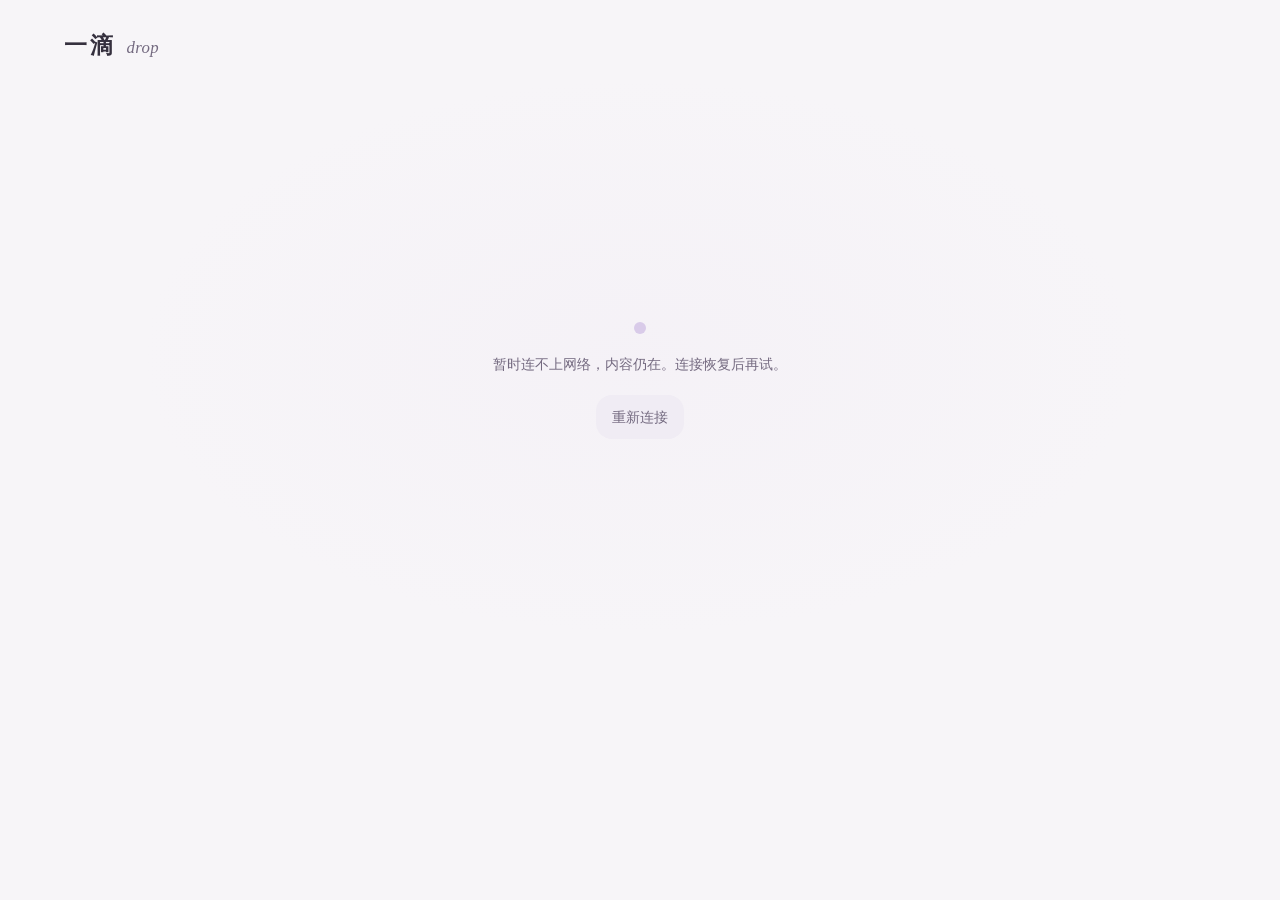
<file: index.html>
<!doctype html>
<html lang="zh-CN">
<head>
  <meta charset="utf-8">
  <meta name="viewport" content="width=device-width, initial-scale=1, maximum-scale=1, user-scalable=no, viewport-fit=cover">
  <meta name="application-name" content="一滴">
  <meta name="description" content="说一句，或写几行。把微小的时刻留给自己。">
  <meta name="format-detection" content="telephone=no, email=no, address=no">
  <meta name="referrer" content="no-referrer">
  <meta name="theme-color" content="#f7f5f8" media="(prefers-color-scheme: light)">
  <meta name="theme-color" content="#201e27" media="(prefers-color-scheme: dark)">
  <meta name="apple-mobile-web-app-capable" content="yes">
  <meta name="apple-mobile-web-app-title" content="一滴">
  <meta name="apple-mobile-web-app-status-bar-style" content="default">
  <link rel="icon" type="image/png" href="./drop-icon.png?v=5ad550d3fba9">
  <link rel="apple-touch-icon" sizes="180x180" href="./drop-app-180.png?v=2d190aaae2f4">
  <link rel="manifest" href="./app.webmanifest?v=7247ac67a93a">
  <title>一滴 · 留住此刻</title>
  <link rel="stylesheet" href="./journal.css?v=fbbb32207a97">
  <script src="./webapp.js?v=395865f4b441" defer></script>
  <script src="./drafts.js?v=3ba71d291b54" defer></script>
  <script src="./audio.js?v=842c081aa6bd" data-worklet-url="./pcm-recorder.js?v=2c1a9e3483bd" defer></script>
  <script src="./live-audio.js?v=b137e299ce29" defer></script>
  <script src="./voice-versions.js?v=8cad693cc4b5" defer></script>
  <script src="./journal.js?v=b8e032b2d52d" defer></script>
</head>
<body data-api-origin="https://api.drop.jyonn.space" data-share-token="">
  <svg class="icon-library" xmlns="http://www.w3.org/2000/svg" aria-hidden="true">
    <symbol id="i-write" viewBox="0 0 24 24"><path d="m15 5 4 4M4 20l5-1L20 8a2.8 2.8 0 0 0-4-4L5 15l-1 5Z"/><path d="M13 20h7"/></symbol>
    <symbol id="i-book" viewBox="0 0 24 24"><path d="M12 6v15M3 4c4-1 6 0 9 2 3-2 5-3 9-2v15c-4-1-6 0-9 2-3-2-5-3-9-2V4Z"/></symbol>
    <symbol id="i-mic" viewBox="0 0 24 24"><rect x="9" y="3" width="6" height="12" rx="3"/><path d="M6 11v1a6 6 0 0 0 12 0v-1M12 18v3m-3 0h6"/></symbol>
    <symbol id="i-search" viewBox="0 0 24 24"><circle cx="10.5" cy="10.5" r="6.5"/><path d="m16 16 5 5"/></symbol>
    <symbol id="i-close" viewBox="0 0 24 24"><path d="m6 6 12 12M6 18 18 6"/></symbol>
    <symbol id="i-back" viewBox="0 0 24 24"><path d="m14 5-7 7 7 7"/></symbol>
    <symbol id="i-next" viewBox="0 0 24 24"><path d="m10 5 7 7-7 7"/></symbol>
    <symbol id="i-down" viewBox="0 0 24 24"><path d="m6 9 6 6 6-6"/></symbol>
    <symbol id="i-calendar" viewBox="0 0 24 24"><rect x="3" y="5" width="18" height="16" rx="3"/><path d="M7 3v4m10-4v4M3 11h18m-13 4h2m4 0h2"/></symbol>
    <symbol id="i-share" viewBox="0 0 24 24"><path d="M12 16V3m-4 4 4-4 4 4M7 10H5a2 2 0 0 0-2 2v7a2 2 0 0 0 2 2h14a2 2 0 0 0 2-2v-7a2 2 0 0 0-2-2h-2"/></symbol>
    <symbol id="i-lock" viewBox="0 0 24 24"><rect x="5" y="10" width="14" height="11" rx="3"/><path d="M8 10V7a4 4 0 0 1 8 0v3m-4 5v2"/></symbol>
    <symbol id="i-pin" viewBox="0 0 24 24"><path d="M19 10c0 6-7 11-7 11S5 16 5 10a7 7 0 0 1 14 0Z"/><circle cx="12" cy="10" r="2"/></symbol>
    <symbol id="i-more" viewBox="0 0 24 24"><circle cx="5" cy="12" r="1"/><circle cx="12" cy="12" r="1"/><circle cx="19" cy="12" r="1"/></symbol>
    <symbol id="i-check" viewBox="0 0 24 24"><path d="m5 12 4 4L19 6"/></symbol>
    <symbol id="i-user" viewBox="0 0 24 24"><circle cx="12" cy="8" r="4"/><path d="M4 21a8 8 0 0 1 16 0"/></symbol>
    <symbol id="i-play" viewBox="0 0 24 24"><path d="m9 5 10 7-10 7V5Z"/></symbol>
    <symbol id="i-pause" viewBox="0 0 24 24"><path d="M8 5v14M16 5v14"/></symbol>
    <symbol id="i-trash" viewBox="0 0 24 24"><path d="M4 6h16M9 6V3h6v3M6 6l1 15h10l1-15M10 10v7m4-7v7"/></symbol>
    <symbol id="i-install" viewBox="0 0 24 24"><rect x="5" y="2" width="14" height="20" rx="3"/><path d="M12 7v8m-3-3 3 3 3-3m-4 7h2"/></symbol>
  </svg>
  <header class="masthead">
    <a class="brand" href="/" aria-label="一滴，首页">一滴<span lang="en">drop</span></a>
    <button id="account-button" class="avatar-button" type="button" data-open="account" aria-label="我的一滴" hidden><svg class="icon" aria-hidden="true"><use href="#i-user"/></svg></button>
  </header>
  <div id="network-state" class="network-state" role="status" hidden>暂时离线，写下的话会保留为本机草稿</div>
  <main>
    <section id="loading" class="opening-state" aria-live="polite"><span class="loading-pearl" aria-hidden="true"></span><p id="loading-text">正在打开你的一滴…</p><button id="retry-session" type="button" hidden>重新连接</button></section>
    <section id="guest" class="guest" hidden>
      <p class="eyebrow">一个只属于你的角落</p>
      <h1>给自己，<br>一点留白。</h1>
      <img class="guest-drop" src="./drop-icon.png?v=5ad550d3fba9" width="200" height="200" alt="一滴淡紫色的水滴">
      <p class="guest-copy">说一句，或写几行。<br>那些微小的时刻，都可以留在这里。</p>
      <a class="primary" href="https://api.drop.jyonn.space/api/integrations/frienden/login/">用友间 Frienden 登录 <svg class="icon" aria-hidden="true"><use href="#i-next"/></svg></a>
      <button class="quiet" id="dev-login" type="button" hidden>本地体验</button>
      <button class="quiet install-entry" type="button" data-open="install">把一滴放在主屏幕</button>
      <p class="privacy-line"><svg class="icon" aria-hidden="true"><use href="#i-lock"/></svg>默认仅自己可见，分享由你决定</p>
    </section>
    <section id="journal" hidden>
      <div class="voice-home" data-state="idle">
        <div class="home-heading"><p id="home-date" class="eyebrow"></p><h1 id="home-title">今天，想留下什么？</h1><p id="home-caption">不用组织语言，想到什么就说什么。</p></div>
        <div class="drop-scene">
          <span class="water-rings" aria-hidden="true"></span>
          <button type="button" id="voice-drop" aria-label="开始语音记录" aria-describedby="voice-hint" aria-pressed="false"><img src="./drop-icon.png?v=5ad550d3fba9" width="256" height="256" alt=""><span class="drop-stop" aria-hidden="true"></span></button>
        </div>
        <div class="voice-feedback">
          <div id="recording-meter" class="recording-meter" hidden><span class="sound-bars" aria-hidden="true"><i></i><i></i><i></i><i></i><i></i></span><time id="recording-time">0:00</time><span class="recording-limit">/ 5:00</span></div>
          <p id="voice-status" role="status">轻点水滴，记下此刻</p><p id="voice-hint" class="supporting">边说边留下文字，说完再轻点一下</p>
        </div>
        <section id="live-transcript" class="live-transcript" aria-label="实时转写" hidden><p id="live-transcript-label" class="eyebrow">正在听你说</p><div id="live-transcript-scroll" class="live-transcript-scroll" tabindex="0" aria-label="正在转写的文字"><span id="live-final"></span><span id="live-partial" class="live-partial"></span><span id="live-placeholder" class="supporting">想到什么，就慢慢说。</span></div></section>
        <div id="recording-actions" class="voice-secondary" hidden><button type="button" class="quiet" id="cancel-recording">取消</button><button type="button" class="soft" id="pause-recording"><svg class="icon" aria-hidden="true"><use href="#i-pause"/></svg><span>暂停一下</span></button></div>
        <div id="voice-recovery" class="voice-secondary" hidden><button type="button" class="quiet" id="voice-later">先听着写</button><button type="button" class="soft" id="voice-retry">重新转写</button></div>
        <div id="home-actions" class="home-actions"><button type="button" class="home-action" id="quick-write"><svg class="icon" aria-hidden="true"><use href="#i-write"/></svg>写几句</button><span class="action-divider" aria-hidden="true"></span><button type="button" class="home-action" data-open="history"><svg class="icon" aria-hidden="true"><use href="#i-book"/></svg>回看</button></div>
        <div class="home-keepsakes">
          <button id="draft-resume" class="draft-resume" type="button" data-open="drafts" hidden><span class="draft-dot" aria-hidden="true"></span><span id="draft-label"></span><svg class="icon" aria-hidden="true"><use href="#i-next"/></svg></button>
          <button id="last-entry" class="last-entry" type="button" hidden><span id="last-entry-label" class="eyebrow"></span><span id="last-entry-text"></span><svg class="icon" aria-hidden="true"><use href="#i-next"/></svg></button>
          <p id="home-privacy" class="privacy-line"><svg class="icon" aria-hidden="true"><use href="#i-lock"/></svg>这些时刻，先留给自己</p>
        </div>
      </div>
    </section>
    <section id="public" class="public" hidden><p class="eyebrow">有人想把这一刻分享给你</p><h1>一滴，生活的片刻。</h1><p id="public-state" role="status"></p><div id="public-entries" class="timeline"></div></section>
  </main>
  <div id="notice" class="toast" role="status" hidden><svg class="icon" aria-hidden="true"><use href="#i-check"/></svg><span></span><button class="icon-button" type="button" id="dismiss-notice" aria-label="关闭提示"><svg class="icon" aria-hidden="true"><use href="#i-close"/></svg></button></div>

  <dialog id="history" class="panel journal-panel" aria-labelledby="history-title">
    <header class="panel-header"><button type="button" class="icon-button" data-back aria-label="返回"><svg class="icon" aria-hidden="true"><use href="#i-back"/></svg></button><h2 id="history-title" tabindex="-1">回看</h2><button type="button" class="icon-button" data-open="search" aria-label="搜索日记"><svg class="icon" aria-hidden="true"><use href="#i-search"/></svg></button></header>
    <div class="panel-body">
      <div class="day-heading"><button type="button" class="date-heading" id="open-date" aria-expanded="false" aria-controls="date-panel"><span id="day-title"></span><svg class="icon" aria-hidden="true"><use href="#i-down"/></svg><span id="day-subtitle"></span></button><button id="today" class="soft" type="button" hidden>今天</button></div>
      <input type="hidden" id="date">
      <section id="date-panel" class="date-panel" aria-label="选择日期" hidden><div class="month-heading"><button id="prev-month" type="button" class="icon-button" aria-label="上个月"><svg class="icon" aria-hidden="true"><use href="#i-back"/></svg></button><strong id="month-label" aria-live="polite"></strong><button id="next-month" type="button" class="icon-button" aria-label="下个月"><svg class="icon" aria-hidden="true"><use href="#i-next"/></svg></button></div><div class="month-grid" id="month-days"></div><p class="calendar-legend">日期下的小点，是你留下的时刻</p><p id="month-status" role="status"></p></section>
      <nav class="week-navigation" aria-label="选择回顾日期"><button type="button" id="prev" class="icon-button" aria-label="前一周"><svg class="icon" aria-hidden="true"><use href="#i-back"/></svg></button><div id="week-days" class="week-days"></div><button type="button" id="next" class="icon-button" aria-label="后一周"><svg class="icon" aria-hidden="true"><use href="#i-next"/></svg></button></nav>
      <div class="day-tools"><p id="entry-state" role="status"></p><button type="button" class="quiet compact" data-open="day-options" aria-label="这一天的日程与分享"><svg class="icon" aria-hidden="true"><use href="#i-more"/></svg></button></div>
      <div id="entries" class="timeline" aria-busy="false"></div>
      <div id="empty-day" class="empty-state" hidden><svg class="empty-icon icon" aria-hidden="true"><use href="#i-book"/></svg><h3>留白，也是一天。</h3><p>不必每天写满。想起什么时，再留下一点。</p><button id="write-day" class="soft" type="button">为这一天写几句</button><button id="latest-day" class="quiet" type="button" hidden>看看上次留下的</button></div>
      <button type="button" id="retry-day" class="soft" hidden>重新读取这一天</button>
      <p class="panel-status" role="status"></p>
    </div>
    <footer class="panel-footer history-footer"><button type="button" id="write" class="quiet"><svg class="icon" aria-hidden="true"><use href="#i-write"/></svg>写几句</button><button type="button" id="history-record" class="primary"><svg class="icon" aria-hidden="true"><use href="#i-mic"/></svg>记下此刻</button></footer>
  </dialog>

  <dialog id="voice-version" class="panel voice-version-panel" aria-labelledby="version-title">
    <header class="panel-header"><button type="button" class="icon-button" data-back aria-label="稍后选择"><svg class="icon" aria-hidden="true"><use href="#i-back"/></svg></button><h2 id="version-title" tabindex="-1">刚才说的，想怎样留下？</h2></header>
    <div class="panel-body">
      <p class="supporting">原话一直保留。选一个版本，再慢慢写。</p>
      <div class="version-tabs" role="tablist" aria-label="这段声音的文字版本">
        <button type="button" id="version-original" role="tab" aria-controls="version-preview">原文</button>
        <button type="button" id="version-refined" role="tab" aria-controls="version-preview">改写</button>
      </div>
      <p id="version-status" class="supporting" role="status"></p>
      <div id="version-preview" class="version-preview" role="tabpanel" tabindex="0"></div>
      <button type="button" id="version-retry" class="quiet" hidden>重新生成改写</button>
      <button type="button" id="version-copy" class="quiet">复制这个版本</button>
      <p class="panel-status" role="status"></p>
    </div>
    <footer class="panel-footer version-footer"><button type="button" id="version-use-original" class="quiet">先用原文编辑</button><button type="button" id="version-use" class="primary">用改写编辑</button></footer>
  </dialog>

  <dialog id="compose" class="panel compose-panel" aria-labelledby="capture-title">
    <header class="panel-header"><button type="button" class="quiet" data-back>收起</button><h2 id="capture-title" tabindex="-1">写几句</h2><button type="button" id="discard-draft" class="icon-button" aria-label="删除这份草稿"><svg class="icon" aria-hidden="true"><use href="#i-trash"/></svg></button></header>
    <form id="editor" class="editor">
      <div class="panel-body compose-body">
        <p id="capture-context" class="capture-context"></p>
        <div id="audio-preview" class="audio-preview" hidden><button type="button" id="audio-play" class="icon-button" aria-label="播放这段录音"><svg class="icon" aria-hidden="true"><use href="#i-play"/></svg></button><div class="audio-track"><span>听听刚才的声音</span><input type="range" id="audio-seek" min="0" max="100" value="0" aria-label="录音播放进度"></div><time id="audio-duration">0:00</time></div>
        <p id="audio-note" class="supporting" hidden>保存后，声音和文字会一起留下，随时可以回来听。</p>
        <div id="compose-recordings"></div>
        <div id="draft-transcription" class="inline-recovery" hidden><p id="draft-transcription-status"></p><button id="retry-transcription" type="button" class="soft">重新转写</button></div>
        <label class="sr-only" for="text">日记正文</label><textarea id="text" name="text" placeholder="从此刻想到的第一句话开始…" rows="7" spellcheck="false"></textarea>
        <p id="refinement-status" class="supporting" role="status" hidden></p>
        <div id="compose-transcripts" class="voice-transcripts" hidden></div>
        <div class="capture-tools"><button type="button" id="record" class="quiet"><svg class="icon" aria-hidden="true"><use href="#i-mic"/></svg>接着说</button><button type="button" id="capture-details" class="quiet" aria-expanded="false" aria-controls="details"><svg class="icon" aria-hidden="true"><use href="#i-more"/></svg>这一刻</button></div>
        <section id="details" class="capture-details" hidden><p id="capture-time"></p><button type="button" id="backdate" class="quiet" hidden></button><div class="location-row"><svg class="icon" aria-hidden="true"><use href="#i-pin"/></svg><span id="coordinates">未附位置</span><button type="button" id="locate" class="quiet">附上位置</button><button type="button" id="clear-location" class="quiet" hidden>移除</button></div><p class="supporting">时间自动留下；位置由你决定，授权后可自动附上。</p><p id="event-label" class="supporting" hidden>关联日程</p><div id="event-options" class="event-options"></div></section>
      </div>
      <footer class="panel-footer compose-footer"><p id="editor-status" role="status">仅自己可见</p><button class="primary" type="submit" id="save"><svg class="icon" aria-hidden="true"><use href="#i-check"/></svg><span>留下这一滴</span></button></footer>
    </form>
  </dialog>

  <dialog id="read" class="panel read-panel" aria-labelledby="read-title"><header class="panel-header"><button type="button" class="icon-button" data-back aria-label="返回"><svg class="icon" aria-hidden="true"><use href="#i-back"/></svg></button><h2 id="read-title" tabindex="-1">那一刻</h2><button type="button" id="read-share" class="icon-button" aria-label="分享这条记录"><svg class="icon" aria-hidden="true"><use href="#i-share"/></svg></button></header><div class="panel-body"><p id="read-date" class="eyebrow"></p><div id="read-content" class="read-content"></div><div id="read-meta" class="read-meta"></div><p class="private-note"><svg class="icon" aria-hidden="true"><use href="#i-lock"/></svg>仅自己可见 · 创建分享后，接收方可见所选内容</p><p class="panel-status" role="status"></p><div class="reader-extras"><button id="view-day" type="button" class="quiet">查看这一天</button><button id="read-delete" type="button" class="quiet destructive">删除记录</button></div></div><footer class="panel-footer"><button id="read-edit" type="button" class="primary"><svg class="icon" aria-hidden="true"><use href="#i-write"/></svg>再写一点</button></footer></dialog>

  <dialog id="search" class="panel journal-panel" aria-labelledby="search-title"><header class="panel-header"><button type="button" class="icon-button" data-back aria-label="返回"><svg class="icon" aria-hidden="true"><use href="#i-back"/></svg></button><h2 id="search-title" tabindex="-1">找回一个片刻</h2><span class="header-spacer"></span></header><div class="panel-body"><form id="search-form" class="search-form" role="search"><svg class="icon" aria-hidden="true"><use href="#i-search"/></svg><label class="sr-only" for="search-text">搜索正文、地点或日程</label><input id="search-text" type="search" maxlength="120" placeholder="一个词，一处地方，一段日程" enterkeyhint="search" autocomplete="off"><button id="clear-search" class="icon-button" type="button" aria-label="清空搜索" hidden><svg class="icon" aria-hidden="true"><use href="#i-close"/></svg></button></form><p id="search-status" class="supporting" role="status">记得的一个词，也能找到那一天。</p><div id="search-results" class="timeline"></div><p class="panel-status" role="status"></p></div></dialog>

  <dialog id="day-options" class="panel small-panel" aria-labelledby="day-options-title"><header class="panel-header"><h2 id="day-options-title" tabindex="-1">这一天</h2><button class="icon-button" type="button" data-back aria-label="返回"><svg class="icon" aria-hidden="true"><use href="#i-close"/></svg></button></header><div class="panel-body menu-list"><button type="button" data-open="calendar"><svg class="icon" aria-hidden="true"><use href="#i-calendar"/></svg><span>看看当天日程<small>把日程和感受放在一起</small></span><svg class="icon" aria-hidden="true"><use href="#i-next"/></svg></button><button type="button" data-open="share"><svg class="icon" aria-hidden="true"><use href="#i-share"/></svg><span>分享一些片刻<small>选哪些、让谁看，由你决定</small></span><svg class="icon" aria-hidden="true"><use href="#i-next"/></svg></button></div></dialog>

  <dialog id="calendar" class="panel" aria-labelledby="calendar-title"><header class="panel-header"><button type="button" class="icon-button" data-back aria-label="返回"><svg class="icon" aria-hidden="true"><use href="#i-back"/></svg></button><h2 id="calendar-title" tabindex="-1">这一天的日程</h2><span class="header-spacer"></span></header><div class="panel-body"><p id="calendar-date" class="eyebrow"></p><p class="supporting">日程记着发生了什么，你可以再留下一点感受。</p><div id="events"></div><p class="panel-status" role="status"></p></div><footer id="archive-footer" class="panel-footer" hidden><button type="button" id="archive" class="primary" disabled>把所选日程留在日记里</button></footer></dialog>

  <dialog id="share" class="panel" aria-labelledby="share-title"><header class="panel-header"><button type="button" class="icon-button" data-back aria-label="返回"><svg class="icon" aria-hidden="true"><use href="#i-back"/></svg></button><h2 id="share-title" tabindex="-1">分享一些片刻</h2><button type="button" class="quiet" data-open="links">已分享</button></header><form id="share-form" class="editor"><div class="panel-body"><p class="supporting">只有你选中的记录和内容，会出现在链接里。</p><div class="section-heading"><h3>想分享哪些</h3><button id="select-all" type="button" class="quiet">全选</button></div><div id="share-entries" class="share-entries"></div><fieldset><legend>对方能看到</legend><div class="field-options"><label><input type="checkbox" name="fields" value="text" checked><span>正文</span></label><label><input type="checkbox" name="fields" value="audio"><span>语音</span></label><label><input type="checkbox" name="fields" value="occurred_at"><span>时间</span></label><label><input type="checkbox" name="fields" value="city"><span>城市</span></label><label><input type="checkbox" name="fields" value="place"><span>地点</span></label><label><input type="checkbox" name="fields" value="coordinates"><span>精确坐标</span></label><label><input type="checkbox" name="fields" value="event"><span>日程</span></label></div></fieldset><fieldset><legend>链接有效期</legend><div class="field-options"><label><input type="radio" name="expires_in" value="3600"><span>1 小时</span></label><label><input type="radio" name="expires_in" value="86400" checked><span>1 天</span></label><label><input type="radio" name="expires_in" value="604800"><span>7 天</span></label></div></fieldset><p class="supporting">持有链接的人可查看所选内容的最新版本。你可以随时撤销。</p><p class="panel-status" role="status"></p><div id="share-result"></div></div><footer class="panel-footer"><span id="share-count" class="supporting">还没有选择记录</span><button type="submit" id="create-share" class="primary" disabled>创建分享链接</button></footer></form></dialog>

  <dialog id="links" class="panel" aria-labelledby="links-title"><header class="panel-header"><button type="button" class="icon-button" data-back aria-label="返回"><svg class="icon" aria-hidden="true"><use href="#i-back"/></svg></button><h2 id="links-title" tabindex="-1">分享过的片刻</h2><span class="header-spacer"></span></header><div class="panel-body"><p class="supporting">撤销后，原来的链接会立即失效。</p><div id="links-list"></div><p class="panel-status" role="status"></p></div></dialog>

  <dialog id="drafts" class="panel" aria-labelledby="drafts-title"><header class="panel-header"><button type="button" class="icon-button" data-back aria-label="返回"><svg class="icon" aria-hidden="true"><use href="#i-back"/></svg></button><h2 id="drafts-title" tabindex="-1">还没写完的</h2><span class="header-spacer"></span></header><div class="panel-body"><p class="supporting">不着急，想到哪里就写到哪里。草稿仅在这个浏览器保存。</p><div id="draft-list" class="draft-list"></div><p class="panel-status" role="status"></p></div></dialog>

  <dialog id="account" class="panel" aria-labelledby="account-title"><header class="panel-header"><h2 id="account-title" tabindex="-1">我的一滴</h2><button type="button" class="icon-button" data-back aria-label="关闭"><svg class="icon" aria-hidden="true"><use href="#i-close"/></svg></button></header><div class="panel-body"><div id="identity" class="identity"></div><p class="account-intro">生活不必写成文章。<br>一点声音，几句话，就很好。</p><div class="menu-list"><button type="button" data-open="drafts"><svg class="icon" aria-hidden="true"><use href="#i-write"/></svg><span>本机草稿</span><svg class="icon" aria-hidden="true"><use href="#i-next"/></svg></button><button type="button" data-open="calendar"><svg class="icon" aria-hidden="true"><use href="#i-calendar"/></svg><span>Chronelle 日程<small>只读取你授权的分组</small></span><svg class="icon" aria-hidden="true"><use href="#i-next"/></svg></button><button type="button" data-open="links"><svg class="icon" aria-hidden="true"><use href="#i-share"/></svg><span>分享链接</span><svg class="icon" aria-hidden="true"><use href="#i-next"/></svg></button><a id="grants" href="/oauth/grants/"><svg class="icon" aria-hidden="true"><use href="#i-lock"/></svg><span>应用授权</span><svg class="icon" aria-hidden="true"><use href="#i-next"/></svg></a><a id="developer-platform" href="/developer/"><svg class="icon" aria-hidden="true"><use href="#i-share"/></svg><span>开发者平台<small>让你的应用连接一滴</small></span><svg class="icon" aria-hidden="true"><use href="#i-next"/></svg></a></div><label class="setting-toggle"><span>自动附上位置<small>仅在记录时读取，需要浏览器允许</small></span><input id="auto-location" type="checkbox" role="switch"></label><p id="location-setting-status" class="supporting" role="status"></p><p class="supporting">记录默认私密。声音长期保存在七牛，由千问实时转写并轻整理；原始转写也会保留。</p><button id="logout" class="quiet destructive" type="button">退出登录</button><p class="panel-status" role="status"></p></div></dialog>

  <dialog id="install" class="panel small-panel" aria-labelledby="install-title">
    <header class="panel-header"><h2 id="install-title" tabindex="-1">随时，打开一滴</h2><button class="icon-button" type="button" data-back aria-label="返回"><svg class="icon" aria-hidden="true"><use href="#i-close"/></svg></button></header>
    <div class="panel-body install-body"><img class="install-icon" src="./drop-app-180.png?v=2d190aaae2f4" width="64" height="64" alt="一滴"><p id="install-copy">把一滴放在主屏幕。想说的时候，轻点就能回来。</p><ol id="install-steps"></ol><p class="panel-status" role="status"></p></div>
    <footer class="panel-footer" id="install-footer" hidden><button id="install-now" type="button" class="primary">安装一滴</button></footer>
  </dialog>
  <dialog id="copy-text" class="panel small-panel" aria-labelledby="copy-title"><header class="panel-header"><h2 id="copy-title" tabindex="-1">复制文字</h2><button class="icon-button" type="button" data-back aria-label="返回"><svg class="icon" aria-hidden="true"><use href="#i-close"/></svg></button></header><div class="panel-body"><p class="supporting">浏览器暂时不允许直接复制。可以长按下面的文字，选择“复制”。</p><label class="sr-only" for="copy-value">要复制的文字</label><textarea id="copy-value" readonly spellcheck="false" rows="6"></textarea><p class="panel-status" role="status"></p></div></dialog>
  <dialog id="confirm" class="panel confirmation" aria-labelledby="confirm-title" aria-describedby="confirm-copy"><div class="panel-body"><h2 id="confirm-title" tabindex="-1"></h2><p id="confirm-copy"></p><p class="panel-status" role="status"></p><div class="confirmation-actions"><button type="button" class="soft" id="confirm-cancel">保留</button><button type="button" class="danger-button" id="confirm-accept">删除</button></div></div></dialog>
</body>
</html>
</file>
<file: journal.css>
:root {
  color-scheme: light dark;
  --paper: #f7f5f8; --surface: #fdfbfe; --subtle: #f0ecf4;
  --ink: #35303e; --muted: #746a80; --line: #e4dfe9;
  --accent: #77559b; --accent-strong: #61417f; --accent-wash: #ece4f3;
  --on-accent: #fffaff; --danger: #a14358; --danger-wash: #f8e8ec;
  --water: #d9cbe9; --warmth: #f4e9e1; --shadow: 0 20px 80px #35234317;
  --sans: -apple-system, BlinkMacSystemFont, "PingFang SC", "Hiragino Sans GB", "Microsoft YaHei", sans-serif;
  --serif: "Songti SC", "STSong", "Noto Serif CJK SC", Georgia, serif;
  --ease: cubic-bezier(.22,.68,0,1.01);
}
* { box-sizing: border-box; -webkit-tap-highlight-color: transparent; }
[hidden] { display: none !important; }
html { min-height: 100%; background: var(--paper); -webkit-text-size-adjust: 100%; text-size-adjust: 100%; }
html, body { width: 100%; overscroll-behavior: none; touch-action: pan-x pan-y; }
body { margin: 0; color: var(--ink); font: 1rem/1.6 var(--sans); background: radial-gradient(ellipse at 50% 53%, #ede5f238 0, transparent 55%), var(--paper); -webkit-user-select: none; user-select: none; -webkit-touch-callout: none; }
body.has-panel { overflow: hidden; }
button, input, textarea { font: inherit; color: inherit; }
button, a, input, textarea, summary, .panel-body, .live-transcript-scroll { touch-action: pan-x pan-y; }
input, textarea, [contenteditable="true"], [contenteditable="plaintext-only"] { -webkit-user-select: text; user-select: text; -webkit-touch-callout: default; }
img { -webkit-user-drag: none; -webkit-user-select: none; user-select: none; }
button, .primary, .soft { min-height: 44px; border: 0; border-radius: 16px; padding: .6rem 1rem; background: var(--subtle); font-size: .9rem; font-weight: 500; cursor: pointer; display: inline-flex; align-items: center; justify-content: center; gap: .5rem; text-decoration: none; transition: background .18s, color .18s, transform .18s; }
button:active:not(:disabled), .primary:active { transform: scale(.97); }
button:disabled { opacity: .45; cursor: default; }
a { color: var(--accent-strong); text-underline-offset: 4px; }
.primary { background: var(--accent); color: var(--on-accent); border-radius: 16px; padding-inline: min(1.3rem, 20px); }
.soft { color: var(--accent-strong); background: var(--accent-wash); }
.quiet, .icon-button { background: transparent; color: var(--muted); }
.quiet { padding-inline: min(.65rem, 10px); }
.icon-button { padding: .6rem; flex: 0 0 44px; width: 44px; height: 44px; border-radius: 50%; }
.destructive { color: var(--danger) !important; }
.danger-button { background: var(--danger); color: #fff8fa; }
:focus-visible { outline: 2px solid var(--accent); outline-offset: 4px; }
button:focus:not(:focus-visible), h2:focus { outline: none; }
:disabled svg { pointer-events: none; }
.icon { width: 20px; height: 20px; flex-shrink: 0; fill: none; stroke: currentColor; stroke-width: 1.65; stroke-linecap: round; stroke-linejoin: round; vertical-align: middle; }
.icon-library { position: absolute; width: 0; height: 0; overflow: hidden; }
.sr-only { position: absolute; width: 1px; height: 1px; padding: 0; margin: -1px; overflow: hidden; clip-path: inset(50%); white-space: nowrap; border: 0; }
h1, h2, h3, p { margin: 0; }
h1 { font: 500 clamp(1.7rem, 3vw, 2.25rem)/1.5 var(--serif); letter-spacing: .06em; }
h2 { font-size: 1.05rem; font-weight: 600; letter-spacing: .02em; }
h3 { font-size: .95rem; font-weight: 550; }
.eyebrow { color: var(--muted); font-size: .76rem; letter-spacing: .09em; }
.supporting, .panel-status { font-size: .82rem; color: var(--muted); line-height: 1.7; }
.panel-status:empty { display: none; }
.panel-status:not(:empty) { margin-top: 1rem; }
.masthead { max-width: 1280px; margin: auto; display: flex; align-items: center; justify-content: space-between; min-height: 88px; padding: max(1.25rem, env(safe-area-inset-top)) max(clamp(20px, 5vw, 64px), env(safe-area-inset-right)) 1rem max(clamp(20px, 5vw, 64px), env(safe-area-inset-left)); }
.brand { display: inline-flex; gap: .65rem; align-items: baseline; white-space: nowrap; color: var(--ink); text-decoration: none; font-family: var(--serif); font-size: 1.45rem; font-weight: 600; letter-spacing: .13em; }
.brand span { font: italic 1.05rem Georgia, serif; color: var(--muted); letter-spacing: .02em; }
.avatar-button { width: 44px; height: 44px; padding: 7px; border-radius: 50%; border: 1px solid var(--line); color: var(--muted); background: transparent; }
.avatar-button img { width: 100%; height: 100%; object-fit: cover; border-radius: 50%; }
.network-state { text-align: center; color: var(--accent-strong); background: var(--accent-wash); padding: .45rem 1rem; font-size: .8rem; }
.opening-state { display: grid; justify-items: center; align-content: center; gap: 1.25rem; min-height: 65svh; color: var(--muted); font-size: .85rem; }
.loading-pearl { width: 12px; height: 12px; background: var(--water); border-radius: 50%; animation: pearl 2s ease-in-out infinite; }
.voice-home { width: min(100%, 700px); margin: auto; min-height: calc(100svh - 88px); padding: 4.5svh 1.5rem max(1.5rem, env(safe-area-inset-bottom)); display: flex; flex-direction: column; align-items: center; text-align: center; }
.home-heading { min-height: 112px; }
.home-heading h1 { margin: 1rem 0 .45rem; }
#home-caption { color: var(--muted); font-size: .84rem; letter-spacing: .025em; }
.drop-scene { position: relative; width: min(270px, 64vw); height: min(280px, 30svh); min-height: 170px; display: grid; place-items: center; margin-top: 1svh; isolation: isolate; }
#voice-drop { position: relative; width: clamp(155px, 28svh, 208px); height: clamp(155px, 28svh, 208px); border-radius: 50%; background: transparent; padding: 0; z-index: 1; transform: translateY(-6px); }
#voice-drop img { width: 100%; height: 100%; object-fit: contain; filter: drop-shadow(0 13px 22px #9b76b51a); animation: floating 7s ease-in-out infinite; transform-origin: 50% 80%; }
#voice-drop:active { transform: translateY(-4px) scale(.95); }
#voice-drop:disabled { opacity: .85; }
.drop-stop { position: absolute; width: 22px; height: 22px; border-radius: 7px; background: #fff8ffdf; top: 59%; left: calc(50% - 11px); opacity: 0; transform: scale(.6); transition: opacity .25s, transform .25s; box-shadow: 0 1px 12px #785d7822; }
.water-rings { position: absolute; inset: auto 25% 5%; height: 21px; border: 1px solid color-mix(in srgb, var(--water) 60%, transparent); border-radius: 50%; background: radial-gradient(ellipse, var(--water), transparent 65%); opacity: .55; transform: scaleX(1.3); }
.water-rings::before, .water-rings::after { content: ""; position: absolute; border: 1px solid var(--water); border-radius: 50%; inset: -7px -20px; opacity: .55; }
.water-rings::after { inset: -15px -43px; opacity: .3; }
.voice-feedback { min-height: 90px; display: flex; align-items: center; flex-direction: column; justify-content: center; }
#voice-status { font-size: .94rem; color: var(--accent-strong); letter-spacing: .025em; }
#voice-hint { margin-top: .4rem; font-size: .75rem; max-width: 30em; }
.home-actions, .voice-secondary { display: flex; align-items: center; justify-content: center; gap: .9rem; min-height: 56px; margin-top: .25rem; }
.home-action { padding: .7rem 1.2rem; background: transparent; color: var(--muted); font-size: .88rem; font-weight: 400; }
.home-action .icon { width: 19px; }
.action-divider { width: 1px; height: 18px; background: var(--line); }
.home-keepsakes { width: min(100%, 360px); margin-top: auto; padding-top: 3svh; }
.draft-resume { width: 100%; background: var(--accent-wash); font-size: .8rem; color: var(--accent-strong); border-radius: 12px; gap: .7rem; min-height: 44px; margin-bottom: .85rem; }
.draft-resume .icon { margin-left: auto; width: 16px; }
.draft-dot { width: 5px; height: 5px; border-radius: 50%; background: var(--accent); }
.last-entry { width: 100%; text-align: left; background: transparent; padding: .75rem .4rem; border-top: 1px solid var(--line); border-radius: 0; display: grid; grid-template-columns: 1fr 18px; gap: .3rem .7rem; }
.last-entry .eyebrow { font-size: .69rem; letter-spacing: .035em; }
#last-entry-text { grid-column: 1; font-size: .83rem; font-weight: 400; color: var(--muted); white-space: nowrap; overflow: hidden; text-overflow: ellipsis; }
.last-entry .icon { grid-column: 2; grid-row: 1 / 3; width: 16px; color: var(--muted); }
.privacy-line { color: var(--muted); font-size: .71rem; display: flex; align-items: center; justify-content: center; gap: .35rem; margin-top: 1.25rem; }
.privacy-line .icon { width: 12px; height: 12px; }
.recording-meter { display: flex; align-items: center; gap: .5rem; margin-bottom: .45rem; color: var(--accent); font-size: .85rem; font-variant-numeric: tabular-nums; }
.recording-limit { font-size: .7rem; color: var(--muted); }
.sound-bars { display: flex; gap: 3px; align-items: center; width: 30px; height: 20px; margin-right: .25rem; }
.sound-bars i { width: 2px; height: 20px; border-radius: 3px; background: currentColor; transform: scaleY(calc(.15 + var(--level, 0) * .6)); transition: transform .1s linear; }
.sound-bars i:nth-child(even) { transform: scaleY(calc(.12 + var(--level, 0) * .85)); }
.sound-bars i:nth-child(3) { transform: scaleY(calc(.2 + var(--level, 0))); }
.voice-home[data-state="recording"] #voice-drop img { animation: none; transform: scale(calc(1 + var(--level, 0) * .07)); transition: transform .12s linear; }
.voice-home:is([data-state="recording"], [data-state="paused"]) .drop-stop { opacity: 1; transform: scale(1); }
.voice-home[data-state="recording"] .water-rings { transform: scaleX(calc(1.3 + var(--level, 0) * .4)); transition: transform .15s linear; }
.voice-home[data-state="paused"] #voice-drop img { animation-play-state: paused; opacity: .75; }
.voice-home[data-state="processing"] #voice-drop img { animation: pearl 2.8s ease-in-out infinite; }
.live-transcript { width: min(100%, 460px); text-align: left; margin: .6rem 0; padding: .9rem 0; border-top: 1px solid var(--line); }
.live-transcript-scroll { max-height: clamp(100px, 18svh, 190px); min-height: 70px; overflow-y: auto; padding: .6rem .2rem .25rem; white-space: pre-wrap; overflow-wrap: anywhere; font: 400 1rem/1.9 var(--sans); scrollbar-width: thin; }
.live-partial { color: var(--muted); }
.voice-home:is([data-state="recording"], [data-state="paused"]) { padding-top: 1svh; }
.voice-home:is([data-state="recording"], [data-state="paused"]) .home-heading { min-height: 80px; }
.voice-home:is([data-state="recording"], [data-state="paused"]) .home-heading h1 { margin-top: .5rem; }
.voice-home:is([data-state="recording"], [data-state="paused"]) .drop-scene { height: 19svh; min-height: 120px; }
.voice-home:is([data-state="recording"], [data-state="paused"]) #voice-drop { width: clamp(110px, 18svh, 165px); height: clamp(110px, 18svh, 165px); }
.voice-home:is([data-state="recording"], [data-state="paused"]) .voice-feedback { min-height: 70px; }
.saved-recording { margin-block: .8rem; }
.saved-recording .audio-track { min-width: 0; flex: 1; }
.guest { text-align: center; display: flex; flex-direction: column; align-items: center; padding: 4svh 1.5rem 3rem; }
.guest h1 { font-size: clamp(2rem, 5vw, 3.4rem); line-height: 1.5; margin: 1rem 0; }
.guest-drop { width: 170px; height: 174px; object-fit: contain; animation: floating 7s ease-in-out infinite; margin: .7rem 0; }
.guest-copy { color: var(--muted); font-size: .9rem; line-height: 1.95; margin: 1rem 0 1.8rem; }
.guest .primary { min-height: 50px; }
.toast { position: fixed; z-index: 10; left: 50%; bottom: max(1.25rem, env(safe-area-inset-bottom)); transform: translateX(-50%); width: max-content; max-width: calc(100% - 2rem); display: flex; align-items: center; gap: .6rem; padding: .25rem .35rem .25rem 1rem; background: var(--surface); border: 1px solid var(--line); border-radius: 18px; box-shadow: var(--shadow); color: var(--accent-strong); font-size: .85rem; }
.toast > .icon { width: 18px; }
.toast .icon-button { flex-basis: 36px; width: 36px; min-height: 44px; }
/* A single focused surface, with the same hierarchy on a phone and a desktop. */
.panel { padding: 0; border: 1px solid var(--line); color: var(--ink); background: var(--surface); border-radius: 26px; width: min(560px, calc(100% - 3rem)); max-width: none; max-height: min(86dvh, 880px); overflow: hidden; box-shadow: var(--shadow); overscroll-behavior: contain; }
.panel[open] { display: flex; flex-direction: column; animation: panel-arrive .28s var(--ease) both; }
.panel::backdrop { background: #28203140; backdrop-filter: blur(5px); }
.panel-header { display: flex; align-items: center; justify-content: space-between; gap: .5rem; padding: .85rem 1.05rem .7rem; flex-shrink: 0; border-bottom: 1px solid var(--line); }
.panel-header h2 { flex: 1; text-align: center; }
.panel-header > h2:first-child { text-align: left; margin-left: .45rem; }
.header-spacer { width: 44px; flex-shrink: 0; }
.panel-body { overflow-y: auto; overscroll-behavior: contain; padding: 1.4rem 1.7rem 1.75rem; scrollbar-width: thin; min-height: 0; }
.panel-footer { display: flex; flex-wrap: wrap; align-items: center; justify-content: space-between; gap: .7rem; padding: 1rem 1.5rem max(1rem, env(safe-area-inset-bottom)); border-top: 1px solid var(--line); flex-shrink: 0; }
.history-footer > button { flex: 1 0 auto; }
.panel-footer > .primary:only-child { width: 100%; }
.journal-panel { width: min(600px, calc(100% - 3rem)); height: min(86dvh, 880px); }
.journal-panel > .panel-body { flex: 1; }
.small-panel { width: min(440px, calc(100% - 3rem)); }
.small-panel .panel-body { padding-top: .5rem; }
.day-heading { display: flex; align-items: center; justify-content: space-between; gap: 1rem; }
.date-heading { display: grid; grid-template-columns: minmax(0, auto) 20px; min-width: 0; column-gap: .5rem; row-gap: .15rem; text-align: left; padding: 0; background: transparent; justify-content: start; }
#day-title { font: 500 1.8rem/1.5 var(--serif); letter-spacing: .035em; }
#day-subtitle { grid-column: 1 / 3; color: var(--muted); font-size: .75rem; font-weight: 400; }
.date-heading .icon { width: 16px; color: var(--muted); }
.week-navigation { display: flex; align-items: center; margin: 1.1rem -.8rem .5rem; }
.week-navigation > .icon-button { flex-basis: 28px; width: 28px; padding: 4px; }
.week-navigation > .icon-button .icon { width: 15px; }
.week-days { display: grid; grid-template-columns: repeat(7, minmax(0, 1fr)); flex: 1; gap: 2px; }
.week-day { background: transparent; border-radius: 14px; padding: .35rem 0; display: flex; flex-direction: column; gap: 3px; min-height: 68px; position: relative; }
.week-day span { font-size: .62rem; font-weight: 400; color: var(--muted); }
.week-day strong { font-size: .88rem; font-weight: 500; }
.week-day[aria-pressed="true"] { background: var(--accent); color: var(--on-accent); }
.week-day[aria-pressed="true"] span { color: var(--on-accent); opacity: .85; }
.week-day::after, .month-grid button::after { content: ""; display: block; width: 3px; height: 3px; border-radius: 50%; background: transparent; }
.week-day.has-entries::after, .month-grid .has-entries::after { background: var(--accent); }
.week-day[aria-pressed="true"].has-entries::after, .month-grid [aria-pressed="true"].has-entries::after { background: var(--on-accent); }
.day-tools { display: flex; align-items: center; justify-content: space-between; margin: .5rem 0 .3rem; }
#entry-state { color: var(--muted); font-size: .75rem; }
.compact { padding-inline: .5rem; }
.date-panel { border: 1px solid var(--line); border-radius: 20px; padding: .5rem; margin-top: 1rem; }
.month-heading { display: flex; align-items: center; justify-content: space-between; padding: .1rem .3rem; }
.month-heading strong { font-size: .9rem; font-weight: 550; }
.month-grid { display: grid; grid-template-columns: repeat(7, minmax(0, 1fr)); text-align: center; gap: 3px; padding: .5rem; }
.month-grid > span { font-size: .75rem; color: var(--muted); align-content: center; min-height: 32px; }
.month-grid button { padding: .2rem 0; background: transparent; flex-direction: column; gap: 2px; border-radius: 12px; }
.month-grid [aria-pressed="true"] { color: var(--on-accent); background: var(--accent); }
.month-grid [aria-current="date"]:not([aria-pressed="true"]) { box-shadow: inset 0 0 0 1px var(--line); }
.calendar-legend { text-align: center; font-size: .7rem; color: var(--muted); padding: .4rem 0; }
#month-status { font-size: .75rem; color: var(--muted); text-align: center; }
.timeline { padding-left: .1rem; }
.note { position: relative; padding: .4rem 0 .75rem 1.35rem; border-left: 1px solid var(--line); }
.note:last-child { border-left-color: transparent; padding-bottom: 0; }
.note::before { content: ""; width: 5px; height: 5px; border-radius: 50%; background: var(--water); position: absolute; top: 1.1rem; left: -3px; box-shadow: 0 0 0 4px var(--surface); }
.note-open { text-align: left; display: block; width: 100%; border-radius: 14px; background: transparent; padding: .3rem .5rem .75rem; font-weight: 400; }
.note time { font-size: .73rem; font-variant-numeric: tabular-nums; color: var(--muted); }
.note-text { font-size: .99rem; line-height: 1.95; white-space: pre-wrap; overflow-wrap: anywhere; margin-top: .45rem; }
button.note-open .note-text { display: -webkit-box; -webkit-line-clamp: 5; -webkit-box-orient: vertical; overflow: hidden; }
.note-meta { font-size: .73rem; color: var(--muted); margin-top: .5rem; display: flex; align-items: center; flex-wrap: wrap; gap: .3rem .6rem; }
.note-meta span { display: inline-flex; gap: .25rem; align-items: center; }
.note-meta .icon { width: 13px; height: 13px; }
.empty-state { padding: 2.3rem .5rem 2.8rem; text-align: center; display: flex; flex-direction: column; align-items: center; }
.empty-icon { width: 32px; height: 32px; color: var(--muted); stroke-width: 1.2; margin-bottom: 1.2rem; }
.empty-state h3 { font: 500 1.3rem/1.5 var(--serif); letter-spacing: .04em; }
.empty-state p { font-size: .81rem; color: var(--muted); margin: .6rem 0 1.4rem; max-width: 23em; }
.editor { display: flex; flex-direction: column; min-height: 0; flex: 1; }
.compose-panel { min-height: min(660px, 85dvh); }
.compose-body { flex: 1; }
.capture-context { font-size: .75rem; color: var(--muted); margin-bottom: 1rem; }
textarea { width: 100%; min-height: 220px; border: 0; border-radius: 0; background: transparent; display: block; font-size: 1.05rem; line-height: 2; resize: none; padding: .25rem 0; caret-color: var(--accent); outline: none; overflow-y: hidden; }
textarea:focus-visible { outline: none; }
textarea::placeholder { color: var(--muted); opacity: .8; }
.capture-tools { display: flex; justify-content: space-between; margin-top: .7rem; }
.capture-tools button { font-size: .8rem; padding-inline: 0; }
.capture-tools .icon { width: 17px; }
.capture-details { border-top: 1px solid var(--line); margin-top: .5rem; padding-top: .8rem; font-size: .8rem; }
.capture-details .supporting { font-size: .72rem; margin-top: .3rem; }
.location-row { display: flex; align-items: center; flex-wrap: wrap; gap: .4rem; margin-top: .5rem; color: var(--muted); }
.location-row .icon { width: 16px; }
.location-row button { margin-left: auto; font-size: .78rem; }
.event-options { display: flex; flex-wrap: wrap; gap: .4rem; margin-top: .5rem; }
.event-options button { font-size: .78rem; background: var(--subtle); border-radius: 10px; }
.event-options [aria-pressed="true"] { color: var(--accent-strong); background: var(--accent-wash); }
.compose-footer { flex-wrap: wrap; }
#editor-status { color: var(--muted); font-size: .72rem; flex: 1; min-width: 100px; }
#editor-status.failed { color: var(--danger); flex-basis: 100%; }
.audio-preview { display: flex; align-items: center; gap: .6rem; background: var(--subtle); border-radius: 16px; padding: .55rem .75rem .55rem .35rem; margin-bottom: .4rem; }
.audio-track { flex: 1; min-width: 0; display: grid; gap: .3rem; }
.audio-track span { font-size: .75rem; color: var(--muted); }
#audio-duration { font-size: .72rem; color: var(--muted); font-variant-numeric: tabular-nums; }
input[type="range"] { appearance: none; width: 100%; height: 22px; padding: 0; margin: 0; background: transparent; cursor: pointer; }
input[type="range"]::-webkit-slider-runnable-track { height: 3px; border-radius: 2px; background: var(--line); }
input[type="range"]::-webkit-slider-thumb { appearance: none; height: 12px; width: 12px; border-radius: 50%; background: var(--accent); margin-top: -4.5px; }
input[type="range"]::-moz-range-track { height: 3px; background: var(--line); }
input[type="range"]::-moz-range-thumb { height: 12px; width: 12px; background: var(--accent); border: 0; border-radius: 50%; }
#audio-note { font-size: .69rem; margin-bottom: .75rem; }
.inline-recovery { margin: .8rem 0; background: var(--accent-wash); padding: .8rem 1rem; border-radius: 14px; font-size: .8rem; }
.inline-recovery button { margin-top: .5rem; padding-left: 0; }
.read-panel .panel-body { padding-top: 1.75rem; }
.read-content { font: 400 1.08rem/2.1 var(--sans); white-space: pre-wrap; overflow-wrap: anywhere; margin: 1.4rem 0 2rem; }
.read-meta { color: var(--muted); font-size: .8rem; }
.read-meta p { margin-top: .5rem; display: flex; align-items: center; gap: .5rem; }
.read-meta details { margin-top: .7rem; }
.read-meta summary { cursor: pointer; padding-block: .6rem; }
.voice-transcripts { margin-block: .8rem; border-top: 1px solid var(--line); }
.transcript-toggle { width: 100%; justify-content: space-between; padding-inline: 0; font-size: .8rem; }
.transcript-toggle .icon { width: 15px; transition: transform .2s ease; }
.transcript-toggle[aria-expanded="true"] .icon { transform: rotate(90deg); }
.transcript-source { padding-block: .7rem 1rem; }
.transcript-source + .transcript-source { border-top: 1px solid var(--line); }
.transcript-source .transcript-text { display: block; white-space: pre-wrap; overflow-wrap: anywhere; font: 400 .9rem/1.9 var(--sans); color: var(--ink); margin: .6rem 0; }
.transcript-source button { font-size: .75rem; }
#refinement-status { margin-top: .5rem; }
.private-note { color: var(--muted); font-size: .7rem; margin-top: 1.5rem; display: flex; align-items: flex-start; gap: .4rem; }
.private-note .icon { width: 13px; height: 13px; margin-top: 4px; }
.reader-extras { display: flex; flex-wrap: wrap; gap: .3rem 1rem; justify-content: space-between; border-top: 1px solid var(--line); margin-top: 1.4rem; padding-top: .5rem; }
.reader-extras button { font-size: .78rem; padding-inline: 0; }
.search-form { display: flex; align-items: center; background: var(--subtle); border-radius: 14px; padding: .25rem .7rem; margin-bottom: .75rem; gap: .55rem; }
.search-form > .icon { color: var(--muted); width: 18px; }
.search-form input { width: 100%; min-width: 0; border: 0; padding: .65rem 0; font-size: 1rem; background: transparent; outline: none; appearance: none; }
.search-form input::-webkit-search-cancel-button { display: none; }
.search-form input::placeholder { font-size: .83rem; color: var(--muted); }
.search-form .icon-button { padding: .25rem; flex-basis: 32px; width: 32px; }
#search-results { margin-top: 1.3rem; }
.menu-list > button, .menu-list > a { background: transparent; width: 100%; border: 0; border-radius: 0; text-align: left; display: flex; align-items: center; padding: .9rem 0; gap: .9rem; min-height: 60px; text-decoration: none; color: var(--ink); font-size: .9rem; font-weight: 400; }
.menu-list > :not(:last-child) { border-bottom: 1px solid var(--line); }
.menu-list > :is(button, a) > .icon:first-child { color: var(--accent); }
.menu-list > :is(button, a) > span { flex: 1; }
.menu-list > :is(button, a) > .icon:last-child { width: 16px; color: var(--muted); }
.menu-list small, .setting-toggle small { display: block; color: var(--muted); font-size: .72rem; margin-top: .2rem; }
#calendar-date { margin-bottom: .65rem; }
#events { margin-top: 1.2rem; }
.calendar-event { display: flex; align-items: center; flex-wrap: wrap; column-gap: .65rem; border-bottom: 1px solid var(--line); padding: .8rem 0; }
.calendar-event label { flex: 1; display: flex; align-items: center; gap: .7rem; min-width: 0; cursor: pointer; }
.calendar-event .event-title { display: block; font-size: .9rem; overflow-wrap: anywhere; }
.calendar-event small { display: block; color: var(--muted); font-size: .72rem; }
.calendar-event button { font-size: .78rem; }
.calendar-connect { padding: 1.2rem .2rem; }
.calendar-connect p { margin: .6rem 0 1.2rem; color: var(--muted); font-size: .85rem; }
input[type="checkbox"], input[type="radio"] { appearance: none; flex-shrink: 0; width: 20px; height: 20px; border: 1.5px solid var(--muted); border-radius: 6px; background: transparent; vertical-align: middle; cursor: pointer; margin: 0; }
input[type="checkbox"]:checked { border-color: var(--accent); background: var(--accent); position: relative; }
input[type="checkbox"]:checked::after { content: ""; width: 8px; height: 4px; border-left: 1.8px solid var(--on-accent); border-bottom: 1.8px solid var(--on-accent); position: absolute; left: 4px; top: 5px; transform: rotate(-45deg); }
.section-heading { display: flex; justify-content: space-between; align-items: center; margin-top: .75rem; }
.section-heading button { font-size: .8rem; }
.share-entries { margin-bottom: 1.5rem; max-height: 230px; overflow: auto; }
.share-choice { display: flex; align-items: flex-start; gap: .75rem; padding: .85rem 0; border-bottom: 1px solid var(--line); cursor: pointer; }
.share-choice input { margin-top: 3px; }
.share-choice p { font-size: .85rem; display: -webkit-box; -webkit-line-clamp: 2; -webkit-box-orient: vertical; overflow: hidden; overflow-wrap: anywhere; }
.share-choice small { font-size: .7rem; color: var(--muted); }
fieldset { border: 0; margin: 1.2rem 0; padding: 0; min-inline-size: 0; }
legend { font-size: .85rem; margin-bottom: .75rem; font-weight: 500; padding: 0; }
.field-options { display: flex; flex-wrap: wrap; gap: .5rem; }
.field-options label { position: relative; cursor: pointer; }
.field-options input { position: absolute; opacity: 0; inset: 0; width: 100%; height: 100%; }
.field-options span { display: flex; align-items: center; min-height: 44px; padding: .5rem .9rem; font-size: .8rem; color: var(--muted); border: 1px solid var(--line); border-radius: 12px; }
.field-options input:checked + span { background: var(--accent-wash); color: var(--accent-strong); border-color: var(--accent); }
.field-options input:checked + span::before { content: "✓"; margin-right: .35rem; }
.field-options input:focus-visible + span { outline: 2px solid var(--accent); outline-offset: 3px; }
#share-result:not(:empty) { margin-top: 1.5rem; padding: 1rem; background: var(--accent-wash); border-radius: 16px; }
#share-result a { display: block; overflow-wrap: anywhere; font-size: .75rem; margin: .6rem 0; }
.link-row { padding: 1rem 0; border-bottom: 1px solid var(--line); }
.link-row p { font-size: .84rem; }
.link-row .supporting { font-size: .72rem; }
.link-actions { display: flex; gap: .4rem; margin-top: .4rem; }
.link-actions a, .link-actions button { font-size: .8rem; min-height: 44px; display: inline-flex; align-items: center; }
.draft-item { display: flex; gap: .25rem; align-items: center; padding: .6rem 0; border-bottom: 1px solid var(--line); }
.draft-item > button:first-child { background: transparent; flex: 1; min-width: 0; display: block; text-align: left; padding: .5rem 0; }
.draft-item strong { font-size: .9rem; font-weight: 400; display: block; white-space: nowrap; text-overflow: ellipsis; overflow: hidden; }
.draft-item small { display: block; color: var(--muted); font-size: .7rem; margin-top: .3rem; }
.identity { display: flex; align-items: center; gap: .8rem; font-size: 1.1rem; }
.identity img { width: 48px; height: 48px; border-radius: 50%; object-fit: cover; }
.account-intro { font: 400 1.1rem/1.9 var(--serif); color: var(--muted); margin: 1.4rem 0; }
.setting-toggle { display: flex; align-items: center; justify-content: space-between; gap: .8rem; font-size: .85rem; padding: 1.2rem 0 .4rem; cursor: pointer; }
input[role="switch"] { width: 44px; height: 26px; border-radius: 16px; background: var(--line); border: 1px solid var(--muted); position: relative; }
input[role="switch"]::after, input[role="switch"]:checked::after { content: ""; position: absolute; top: 2px; left: 2px; height: 20px; width: 20px; background: var(--surface); border: 0; border-radius: 50%; transform: none; transition: transform .2s; box-shadow: 0 1px 3px #30263d22; }
input[role="switch"]:checked::after { transform: translateX(18px); background: var(--on-accent); }
#account .supporting { font-size: .73rem; margin-top: .8rem; }
.guest .install-entry { margin-top: .7rem; font-size: .8rem; }
html[data-app-mode="standalone"] .install-entry { display: none; }
.install-body { padding-top: 1.5rem !important; }
.install-icon { display: block; border-radius: 15px; margin-bottom: 1.25rem; }
#install-copy { font: 400 1rem/1.85 var(--serif); }
#install-steps { padding-left: 1.3rem; margin: 1.3rem 0 0; color: var(--muted); font-size: .85rem; line-height: 1.85; }
#install-steps li + li { margin-top: .65rem; }
#copy-value { margin-top: 1rem; min-height: 160px; max-height: 42dvh; overflow-y: auto; font-size: 1rem; }
#logout { margin-top: 1rem; padding-left: 0; }
.confirmation { width: min(390px, calc(100% - 3rem)); border-radius: 24px; }
.confirmation .panel-body { padding: 1.5rem; }
#confirm-copy { margin: .75rem 0 1.35rem; font-size: .85rem; color: var(--muted); white-space: pre-wrap; }
.confirmation-actions { display: grid; grid-template-columns: 1fr 1fr; gap: .65rem; }
.public { width: min(600px, calc(100% - 3rem)); margin: 3rem auto; }
.public h1 { margin: .75rem 0 2.5rem; }
.public .note::before { box-shadow: 0 0 0 4px var(--paper); }
.public .note { padding-bottom: 2rem; }
@media (hover: hover) {
  button:hover:not(:disabled), a.home-action:hover { background-color: var(--accent-wash); color: var(--accent-strong); }
  .primary:hover:not(:disabled) { background: var(--accent-strong); color: var(--on-accent); }
  #voice-drop:hover { background: transparent; }
  #voice-drop:hover img { filter: drop-shadow(0 14px 25px #9b76b531); }
  .note-open:hover { background: var(--subtle); }
  .danger-button:hover:not(:disabled) { background: var(--danger); color: #fff8fa; }
}
@media (min-width: 900px) and (min-height: 760px) { .voice-home { padding-top: 6svh; } .drop-scene { height: 280px; } .home-keepsakes { padding-top: 2rem; padding-bottom: 1rem; } }
@media (max-width: 600px) {
  .masthead { min-height: 74px; padding-top: max(.85rem, env(safe-area-inset-top)); padding-bottom: .5rem; }
  .voice-home { min-height: calc(100svh - 74px); padding-top: 3.5svh; }
  .home-heading { min-height: 104px; }
  .home-heading h1 { font-size: clamp(1.45rem, 5.5vw, 1.8rem); margin-top: .8rem; }
  #home-caption { font-size: .78rem; }
  .drop-scene { height: 29svh; margin-top: 1.5svh; }
  .voice-feedback { min-height: 83px; }
  .home-keepsakes { padding-top: 2.5svh; }
  .panel { width: 100%; max-width: 100%; max-height: min(92dvh, var(--visual-height, 100dvh)); margin: 0; inset: auto 0 0; border-radius: 24px 24px 0 0; border-bottom: 0; }
  .journal-panel { height: min(92dvh, var(--visual-height, 100dvh)); }
  .panel-header { padding: .7rem .8rem .65rem; }
  .panel-body { padding: 1.2rem min(1.3rem, 24px) 1.5rem; }
  .panel-footer { padding: .85rem min(1.3rem, 24px) max(.85rem, env(safe-area-inset-bottom)); }
  .compose-panel { height: min(88dvh, var(--visual-height, 100dvh)); min-height: 0; }
  .compose-panel .panel-body { padding-top: 1rem; }
  textarea { min-height: 180px; }
  .compose-footer { padding-top: .75rem; }
  .confirmation { width: min(390px, calc(100% - 2rem)); margin: auto; inset: 0; max-height: 80dvh; border-radius: 24px; border: 1px solid var(--line); }
  .panel:not(.confirmation) { bottom: var(--keyboard-offset, 0px); }
  .note { padding-left: 1rem; }
  .week-navigation { margin-inline: -.7rem; }
  .week-navigation > .icon-button { width: 24px; flex-basis: 24px; }
}
@media (max-width: 360px) {
  .voice-home { padding-inline: 1.1rem; }
  .panel-body { padding-inline: min(1rem, 20px); }
  .panel-footer { padding-inline: min(1rem, 20px); }
  .week-day span { font-size: .6rem; }
  .week-day { border-radius: 10px; }
  .home-action { padding-inline: .8rem; }
}
@media (max-height: 680px) {
  .voice-home { padding-top: .5rem; }
  .home-heading { min-height: 90px; }
  .home-heading h1 { margin-block: .5rem .2rem; }
  .drop-scene { height: 185px; min-height: 150px; }
  #voice-drop { width: 155px; height: 155px; }
  .voice-feedback { min-height: 76px; }
  .home-keepsakes { padding-top: 1rem; }
}
@media (prefers-color-scheme: dark) {
  :root { --paper: #201e27; --surface: #292631; --subtle: #322e3c; --ink: #ebe6f0; --muted: #b3a9c0; --line: #443c50; --accent: #bca0d7; --accent-strong: #d4bee9; --accent-wash: #3d324b; --on-accent: #251932; --danger: #ed9eb1; --danger-wash: #4b2e3b; --water: #78618d; --warmth: #473442; --shadow: 0 20px 80px #07050c40; }
  body { background: radial-gradient(ellipse at 50% 45%, #4b365425, transparent 55%), var(--paper); }
  .panel::backdrop { background: #100c1866; }
  #voice-drop img { filter: saturate(.8) brightness(.9) drop-shadow(0 13px 22px #1009162b); }
  .danger-button { color: #321e27; }
}
@media (prefers-reduced-transparency: reduce) { .panel::backdrop { backdrop-filter: none; background: #28203188; } }
@media (prefers-contrast: more) { :root { --muted: var(--ink); --line: var(--muted); } .water-rings { opacity: .8; } }
@media (prefers-reduced-motion: reduce) {
  *, *::before, *::after { animation: none !important; transition: none !important; scroll-behavior: auto !important; }
  .voice-home[data-state="recording"] #voice-drop img, .sound-bars i { transform: none; }
}
@keyframes floating { 0%, 100% { transform: translateY(0) rotate(-1deg); } 50% { transform: translateY(-8px) rotate(1deg); } }
@keyframes pearl { 0%, 100% { opacity: .55; } 50% { opacity: 1; } }
@keyframes panel-arrive { from { opacity: .65; transform: translateY(18px); } to { opacity: 1; transform: translateY(0); } }

.permissions-content { width: min(620px, calc(100% - 3rem)); margin: 2.5rem auto 5rem; }
.permissions-content h1 { font-size: 1.75rem; margin: .7rem 0 1rem; overflow-wrap: anywhere; }
.permissions-content > .primary { margin-top: 1.5rem; }
.permissions-content > .supporting { margin-bottom: 2rem; }
.permission-date-tools { display: flex; flex-wrap: wrap; gap: .5rem; align-items: center; }
.permission-entry { display: flex; align-items: start; gap: .8rem; padding: 1rem 0; border-bottom: 1px solid var(--line); cursor: pointer; }
.permission-entry input { margin-top: 4px; }
.permission-entry time { display: block; color: var(--muted); font-size: .75rem; margin-bottom: .4rem; }
.permission-entry span { overflow-wrap: anywhere; }
.permission-actions { display: flex; justify-content: space-between; flex-wrap: wrap; gap: .7rem; margin-top: 1.5rem; }
.permission-grant { padding: 1rem 0; border-bottom: 1px solid var(--line); display: flex; flex-wrap: wrap; align-items: center; gap: .75rem; justify-content: space-between; }
.permission-grant p { font-size: .9rem; }

/* A quiet reading surface between speaking and editing. */
.voice-version-panel { max-width: 640px; }
.version-tabs { display: flex; gap: 4px; padding: 4px; margin: 24px 0 18px; border-radius: 14px; background: var(--subtle); }
.version-tabs button { flex: 1; min-height: 42px; border-radius: 10px; background: transparent; color: var(--muted); }
.version-tabs button[aria-selected="true"] { background: var(--surface); color: var(--accent-strong); }
.version-preview { min-height: 200px; padding: 22px 0 34px; white-space: pre-wrap; overflow-wrap: anywhere; font-size: 1.06rem; line-height: 1.95; color: var(--ink); }
.version-footer { gap: 12px; }
.version-footer .primary { margin-left: auto; }
@media (max-width: 380px) { .version-footer { flex-wrap: wrap; } .version-footer button { flex: 1; white-space: nowrap; } }

/* Shared voice clips reveal playback only when requested. */
.public-recordings { margin: 12px 0; display: grid; gap: 8px; }
.public-recording { display: flex; flex-wrap: wrap; align-items: center; gap: 10px; }
.public-recording input[type=range] { width: 130px; flex: 1 1 90px; }
.public-recording small { color: var(--muted); font-size: .75rem; }
</file>
